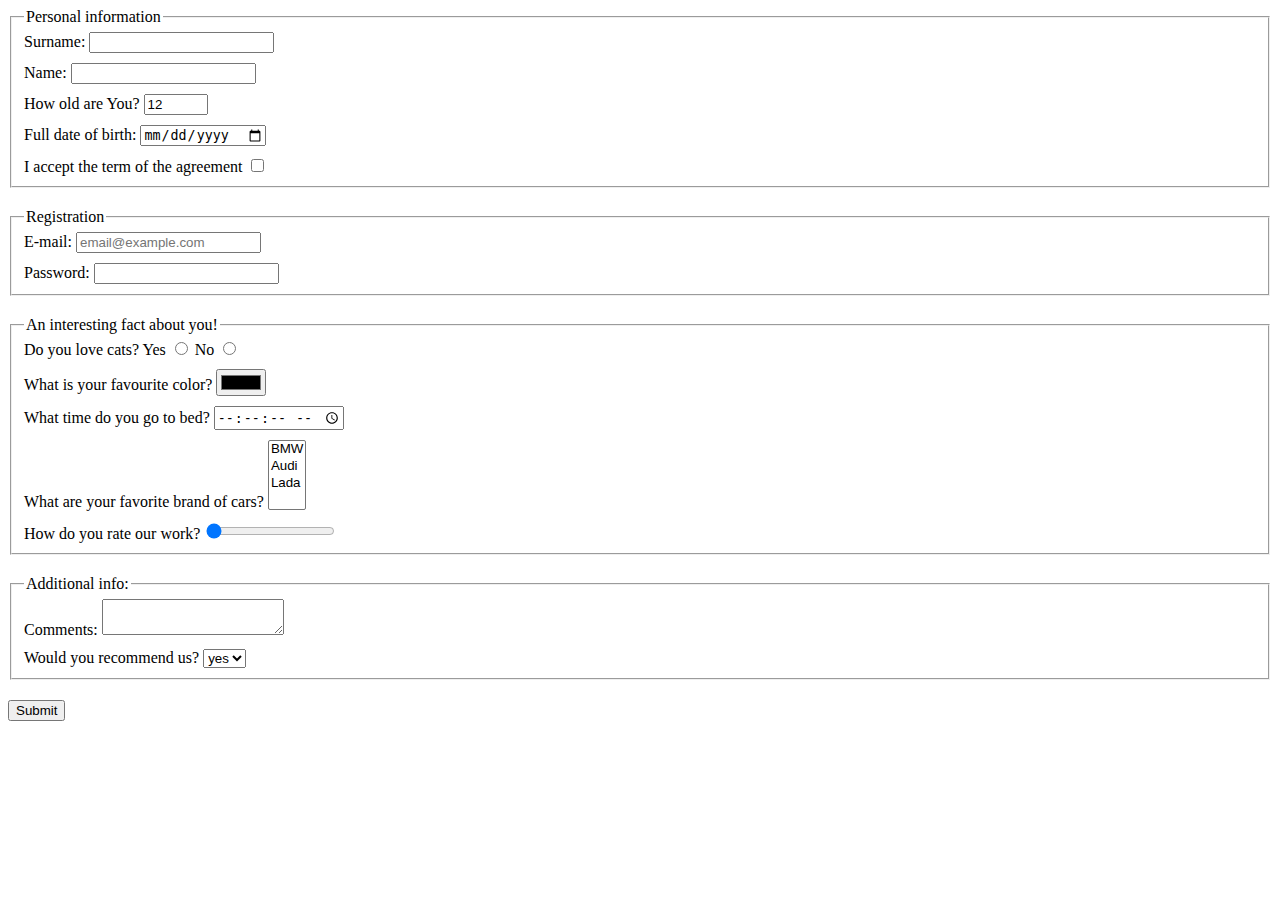
<file: index.html>
<!doctype html><html lang="en"><head><meta charset="UTF-8"><meta name="viewport" content="width=device-width, user-scalable=no, initial-scale=1.0, maximum-scale=1.0, minimum-scale=1.0"><meta http-equiv="X-UA-Compatible" content="ie=edge"><title>HTML Form</title><link rel="stylesheet" href="style.0b85730f.css"></head><body> <form action="https://mate-academy-form-lesson.herokuapp.com/create-application" method="POST"> <fieldset class="fieldset"> <legend> Personal information </legend> <div class="block"> <label for="surname"> Surname: </label> <input id="surname" type="text" name="surname" autocomplete="off" required> </div> <div class="block"> <label for="name"> Name: </label> <input id="name" type="text" name="name" autocomplete="off" required> </div> <div class="block"> <label for="age"> How old are You? </label> <input id="age" type="number" value="12" name="age" min="0" max="200" step="1"> </div> <div class="block"> <label for="birthday"> Full date of birth: </label> <input type="date" id="birthday" name="birthday"> </div> <div class="block"> <label for="accept"> I accept the term of the agreement </label> <input id="accept" type="checkbox" name="accept"> </div> </fieldset> <fieldset class="fieldset"> <legend> Registration </legend> <div class="block"> <label for="email"> E-mail: </label> <input id="email" name="email" type="email" placeholder="email@example.com"> </div> <div class="block"> <label for="password"> Password: </label> <input type="password" name="password" id="password" minlength="5" maxlength="10"> </div> </fieldset> <fieldset class="fieldset"> <legend> An interesting fact about you! </legend> <div class="block"> Do you love cats? <label for="yes"> Yes </label> <input type="radio" name="cats" id="yes"> <label for="no"> No </label> <input type="radio" name="cats" id="no"> </div> <div class="block"> <label for="color"> What is your favourite color? </label> <input type="color" id="color"> </div> <div class="block"> <label for="time"> What time do you go to bed? </label> <input type="time" id="time" step="2"> </div> <div class="block"> <label for="cars"> What are your favorite brand of cars? </label> <select name="cars" id="cars" multiple> <option value="BMW"> BMW </option> <option value="Audi"> Audi </option> <option value="Lada"> Lada </option> </select> </div> <div class="block"> <label for="rate"> How do you rate our work? </label> <input type="range" id="rate" name="rate" min="1" max="10" step="1" value="1"> </div> </fieldset> <fieldset class="fieldset"> <legend> Additional info: </legend> <div class="block"> <label for="comments"> Comments: </label> <textarea name="comments" id="comments">
          </textarea> </div> <div class="block"> <label for="recommend"> Would you recommend us? </label> <select name="recommend" id="recommend"> <option value="yes"> yes </option> <option value="no"> no </option> </select> </div> </fieldset> <input type="submit" value="Submit" onsubmit="onSubmit()"> </form> <script type="text/javascript" src="main.5883b77c.js"></script> </body></html>
</file>
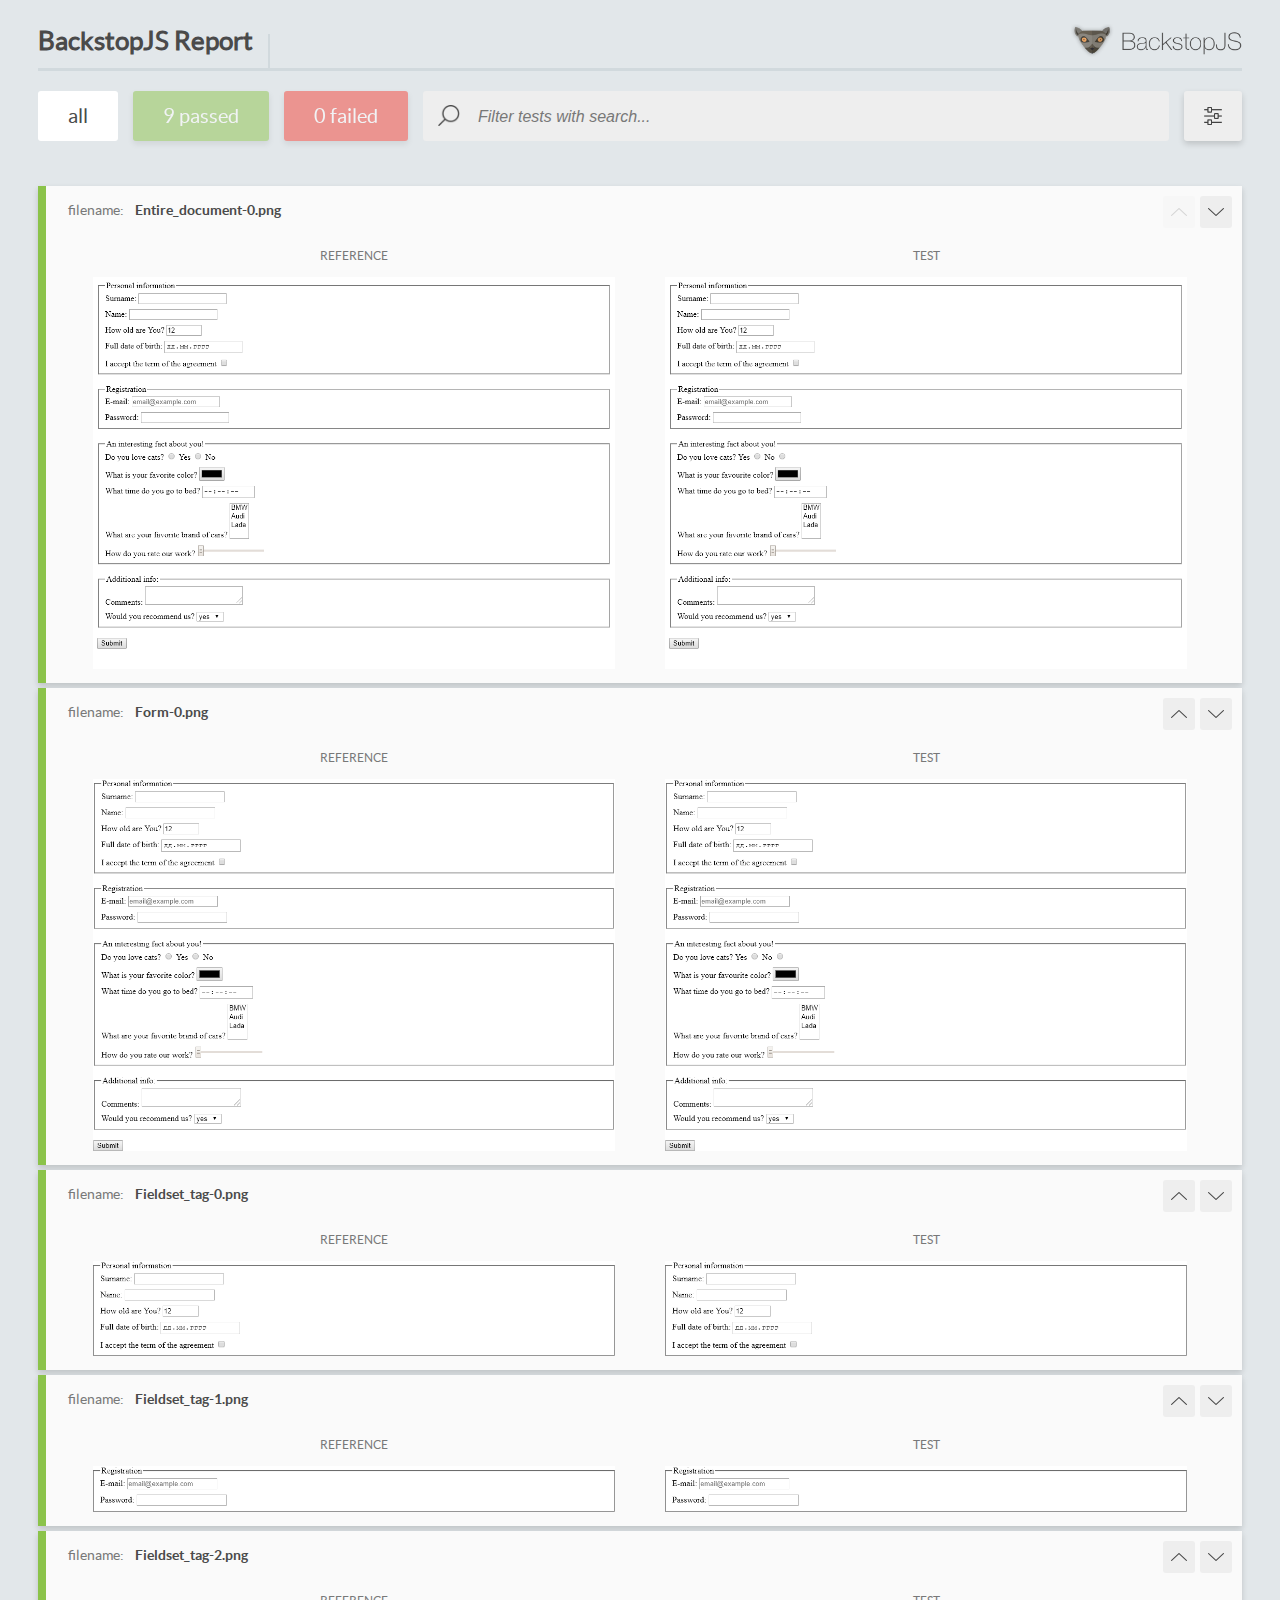
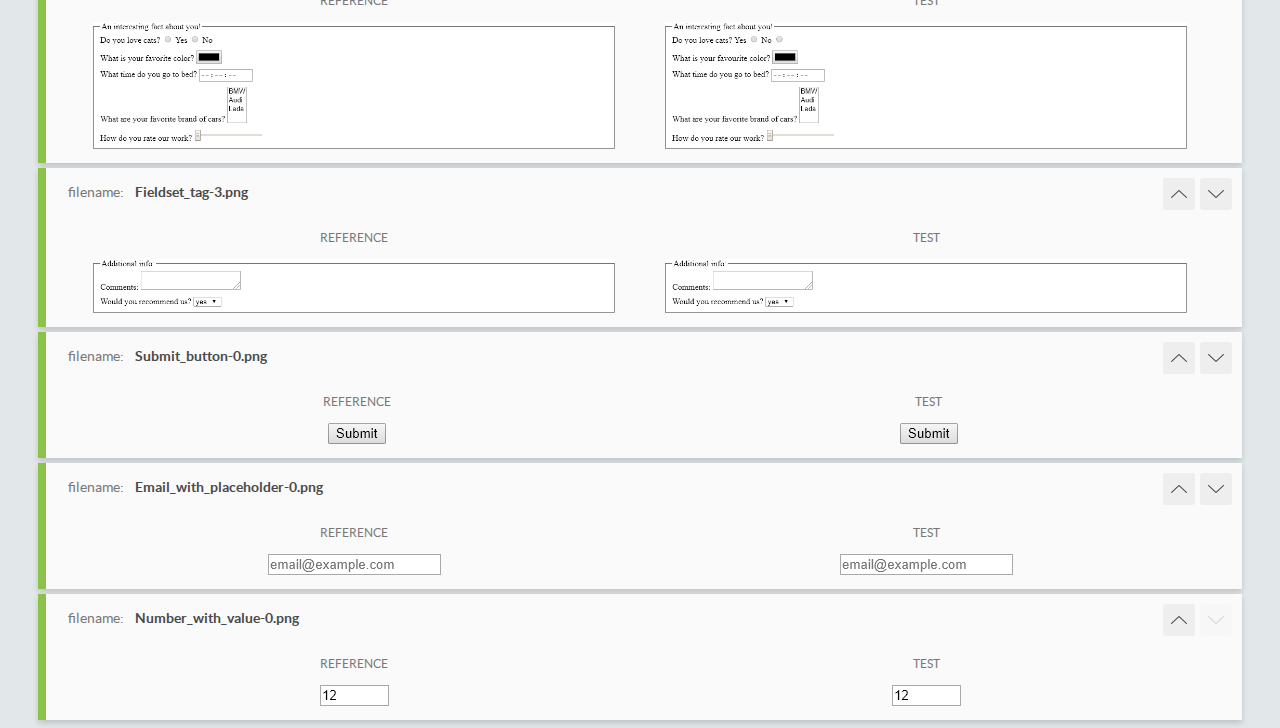
<file: report/html_report/index.html>
<!DOCTYPE html>
<html>
  <head>
    <meta charset="utf-8">
    <title>BackstopJS Report</title>

    <style>
      @font-face {
          font-family: 'latoregular';
          src: url('./assets/fonts/lato-regular-webfont.woff2') format('woff2'),
              url('./assets/fonts/lato-regular-webfont.woff') format('woff');
          font-weight: 400;
          font-style: normal;
      }
      @font-face {
          font-family: 'latobold';
          src: url('./assets/fonts/lato-bold-webfont.woff2') format('woff2'),
              url('./assets/fonts/lato-bold-webfont.woff') format('woff');
          font-weight: 700;
          font-style: normal;
      }

      .ReactModal__Body--open {
          overflow: hidden;
      }
      .ReactModal__Body--open .header {
        display: none;
      }

    </style>
  </head>
  <body style="background-color: #E2E7EA">
    <div id="root">

    </div>
    <script type="text/javascript">
      function report (report) { // eslint-disable-line no-unused-vars
        window.tests = report;
      }
    </script>
    <script type="text/javascript" src="config.js"></script>
    <script type="text/javascript" src="index_bundle.js"></script>
  </body>
</html>
</file>
<file: style.0b85730f.css>
.fieldset{margin-bottom:20px}.block{margin-bottom:10px}.block:last-of-type{margin-bottom:0}
/*# sourceMappingURL=style.0b85730f.css.map */
</file>
